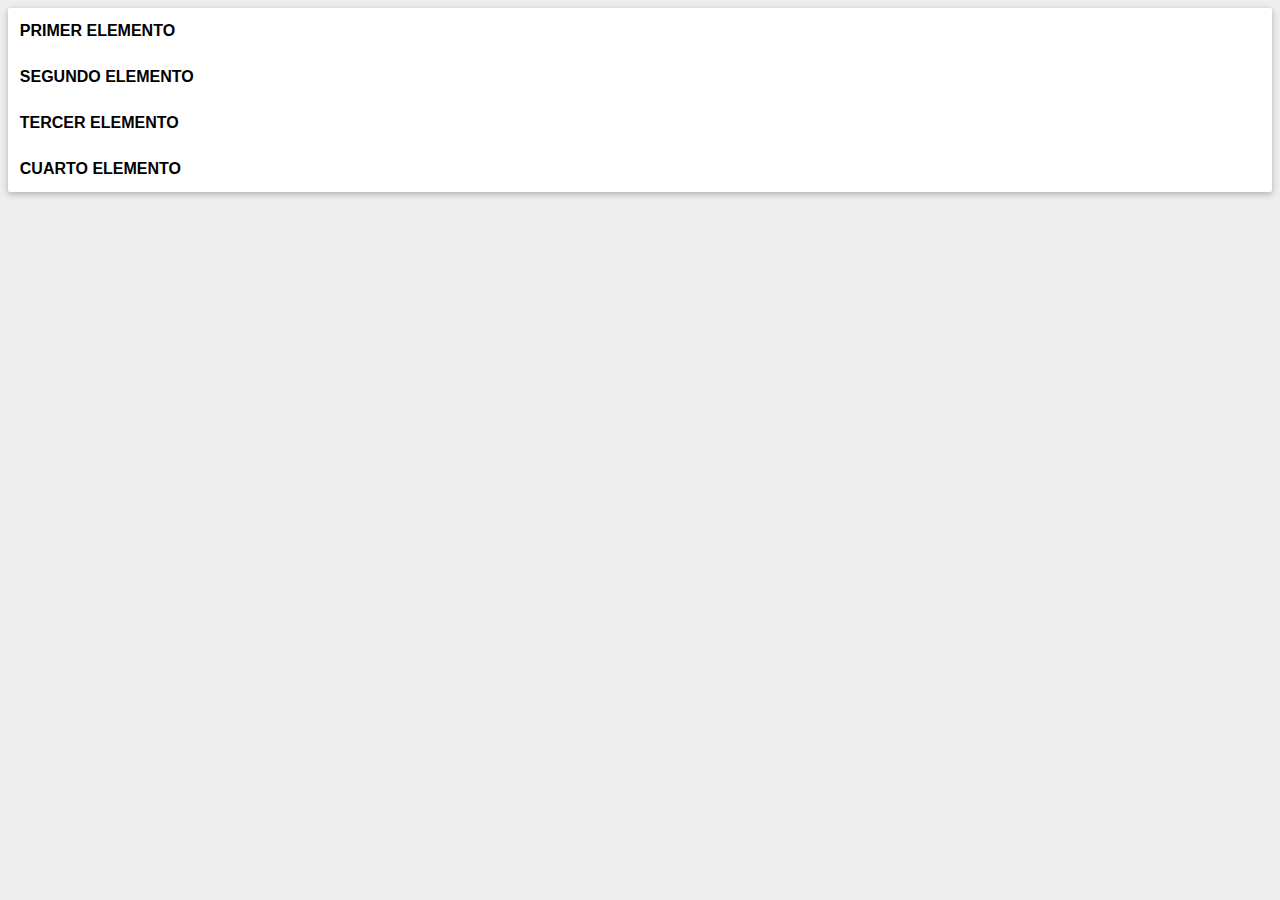
<file: recursos adicionales controles-efectos-frontend-master/accordion/index.html>
<!DOCTYPE html>
<html>
  <head>
    <meta charset="utf-8">
    <title></title>
    <link rel="stylesheet" href="./style.css">
  </head>
  <body>

    <div class="accordion">
      <div class="item">
        <header>
          Primer elemento
        </header>

        <div class="">
          <p>Cat ipsum dolor sit amet, eat all the power cords make muffins. Stare at wall turn and meow stare at wall some more meow again continue staring get video posted to internet for chasing red dot. Refuse to drink water except out of someone's glass meowwww for kitty kitty steal the warm chair right after you get up sleep nap pet right here, no not there, here, no fool, right here that other cat smells funny you should really give me all the treats because i smell the best and omg you finally got the right spot and i love you right now.</p>
          <p>Scamper pee in the shoe and eats owners hair then claws head, but find something else more interesting. Damn that dog howl uncontrollably for no reason. Nap all day relentlessly pursues moth, intently sniff hand, or relentlessly pursues moth for demand to be let outside at once, and expect owner to wait for me as i think about it.</p>
        </div>
      </div>
      <div class="item">
        <header>
          Segundo elemento
        </header>

        <div class="">
          <p>Cat ipsum dolor sit amet, eat all the power cords make muffins. Stare at wall turn and meow stare at wall some more meow again continue staring get video posted to internet for chasing red dot. Refuse to drink water except out of someone's glass meowwww for kitty kitty steal the warm chair right after you get up sleep nap pet right here, no not there, here, no fool, right here that other cat smells funny you should really give me all the treats because i smell the best and omg you finally got the right spot and i love you right now.</p>
          <p>Scamper pee in the shoe and eats owners hair then claws head, but find something else more interesting. Damn that dog howl uncontrollably for no reason. Nap all day relentlessly pursues moth, intently sniff hand, or relentlessly pursues moth for demand to be let outside at once, and expect owner to wait for me as i think about it.</p>
        </div>
      </div>
      <div class="item">
        <header>
          Tercer elemento
        </header>

        <div class="">
          <p>Cat ipsum dolor sit amet, eat all the power cords make muffins. Stare at wall turn and meow stare at wall some more meow again continue staring get video posted to internet for chasing red dot. Refuse to drink water except out of someone's glass meowwww for kitty kitty steal the warm chair right after you get up sleep nap pet right here, no not there, here, no fool, right here that other cat smells funny you should really give me all the treats because i smell the best and omg you finally got the right spot and i love you right now.</p>
          <p>Scamper pee in the shoe and eats owners hair then claws head, but find something else more interesting. Damn that dog howl uncontrollably for no reason. Nap all day relentlessly pursues moth, intently sniff hand, or relentlessly pursues moth for demand to be let outside at once, and expect owner to wait for me as i think about it.</p>
        </div>
      </div>
      <div class="item">
        <header>
          Cuarto elemento
        </header>

        <div class="">
          <p>Cat ipsum dolor sit amet, eat all the power cords make muffins. Stare at wall turn and meow stare at wall some more meow again continue staring get video posted to internet for chasing red dot. Refuse to drink water except out of someone's glass meowwww for kitty kitty steal the warm chair right after you get up sleep nap pet right here, no not there, here, no fool, right here that other cat smells funny you should really give me all the treats because i smell the best and omg you finally got the right spot and i love you right now.</p>
          <p>Scamper pee in the shoe and eats owners hair then claws head, but find something else more interesting. Damn that dog howl uncontrollably for no reason. Nap all day relentlessly pursues moth, intently sniff hand, or relentlessly pursues moth for demand to be let outside at once, and expect owner to wait for me as i think about it.</p>
        </div>
      </div>
    </div>

    <script src="./main.js" charset="utf-8"></script>
  </body>
</html>
</file>
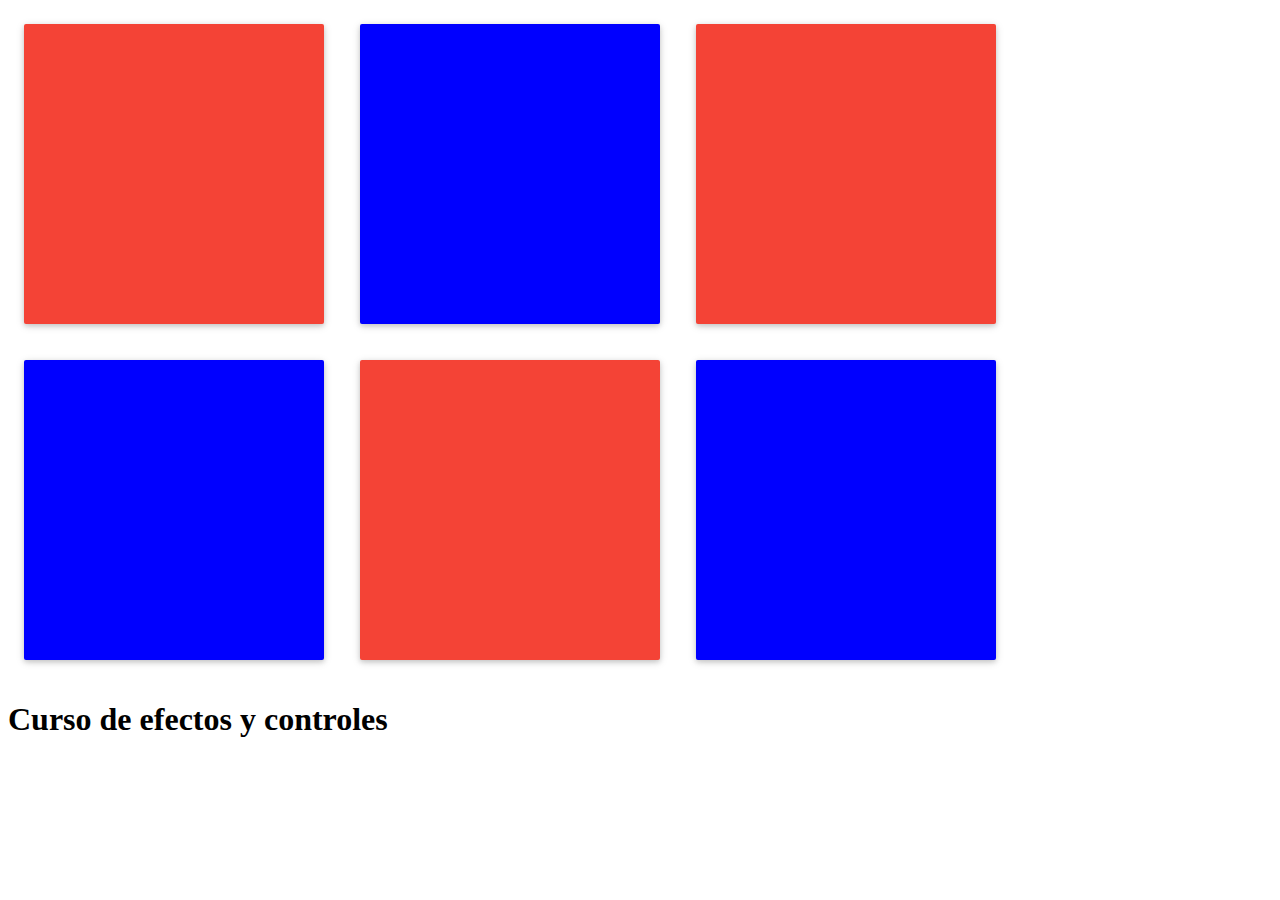
<file: recursos adicionales controles-efectos-frontend-master/animations/index.html>
<!DOCTYPE html>
<html>
  <head>
    <meta charset="utf-8">
    <title></title>
    <link rel="stylesheet" href="./style.css">
  </head>
  <body>
    <div class="rippleIn card"></div>
    <div class="rippleOut card" style="background-color:blue"></div>

    <div class="zoomIn card"></div>
    <div class="zoomOut card" style="background-color:blue"></div>

    <div class="rotateIn card"></div>
    <div class="rotateOut card" style="background-color:blue"></div>

    <h1 class="rotateIn">Curso de efectos y controles</h1>
  </body>
</html>
</file>
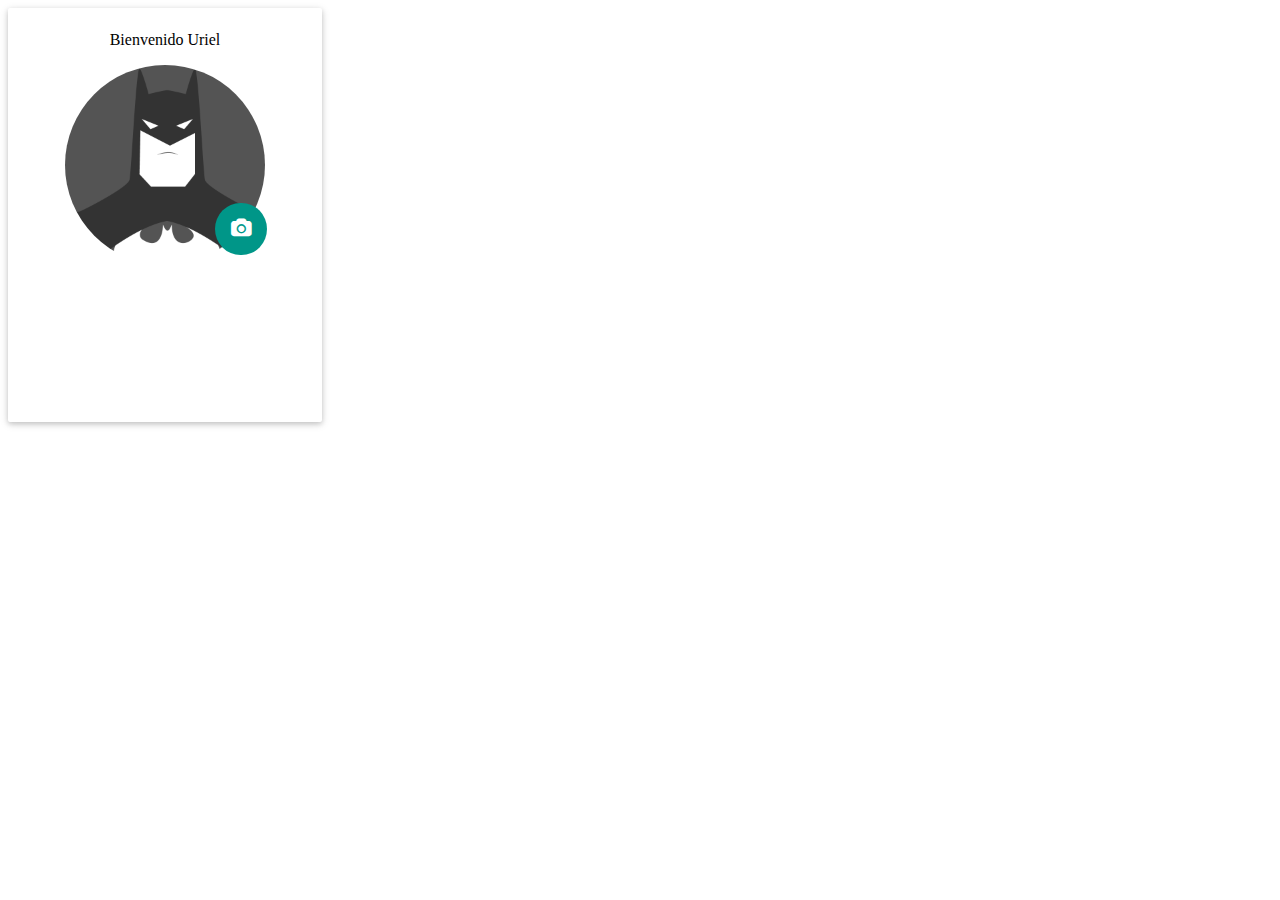
<file: recursos adicionales controles-efectos-frontend-master/avatar/index.html>
<!DOCTYPE html>
<html>
  <head>
    <meta charset="utf-8">
    <title></title>
    <link rel="stylesheet" href="./style.css">
    <link rel="stylesheet" href="https://maxcdn.bootstrapcdn.com/font-awesome/4.7.0/css/font-awesome.min.css">
  </head>
  <body>
    <div class="card profile">
      <p>Bienvenido Uriel</p>
      <div class="avatar">
        <input type="file" id="file-uploader">
        <div class="img" style="background-image:url('./batman.jpg')"></div>
        <label for="file-uploader" class="avatar-selector">
          <i class="fa fa-camera"></i>
        </label>
      </div>
    </div>
    <script src="./main.js">

    </script>
  </body>
</html>
</file>
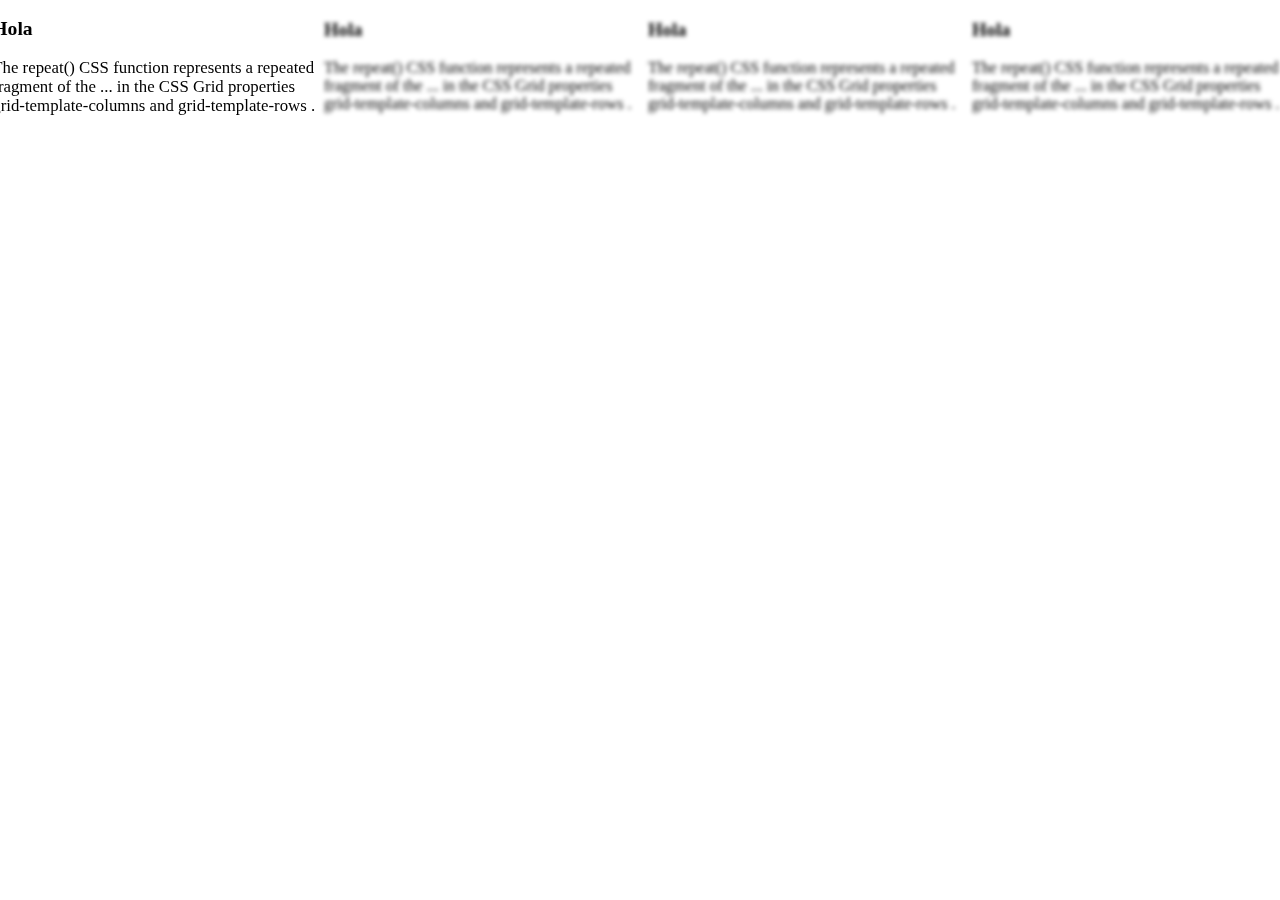
<file: recursos adicionales controles-efectos-frontend-master/blur/index.html>
<!DOCTYPE html>
<html lang="en" dir="ltr">
  <head>
    <meta charset="utf-8">
    <title></title>
    <style media="screen">
      html,body{margin:0px;}
      .container{
        display: grid;
        grid-template-columns: repeat(4,1fr);
        grid-column-gap:1em;
      }
      .container:hover .option{
        filter: blur(2px);
      }
      .container .option{
        transform:scale(1);
        transition: all 0.3s ease-in;
      }
      .container .option:hover{
        filter: blur(0px);
        transform:scale(1.05);
      }

    </style>
  </head>
  <body>
    <div class="container">
      <article class="option">
        <h3>Hola</h3>
        <p>The repeat() CSS function represents a repeated fragment of the ... in the CSS Grid properties grid-template-columns and grid-template-rows .</p>
      </article>

      <article class="option">
        <h3>Hola</h3>
        <p>The repeat() CSS function represents a repeated fragment of the ... in the CSS Grid properties grid-template-columns and grid-template-rows .</p>
      </article>

      <article class="option">
        <h3>Hola</h3>
        <p>The repeat() CSS function represents a repeated fragment of the ... in the CSS Grid properties grid-template-columns and grid-template-rows .</p>
      </article>

      <article class="option">
        <h3>Hola</h3>
        <p>The repeat() CSS function represents a repeated fragment of the ... in the CSS Grid properties grid-template-columns and grid-template-rows .</p>
      </article>
    </div>

  </body>
</html>
</file>
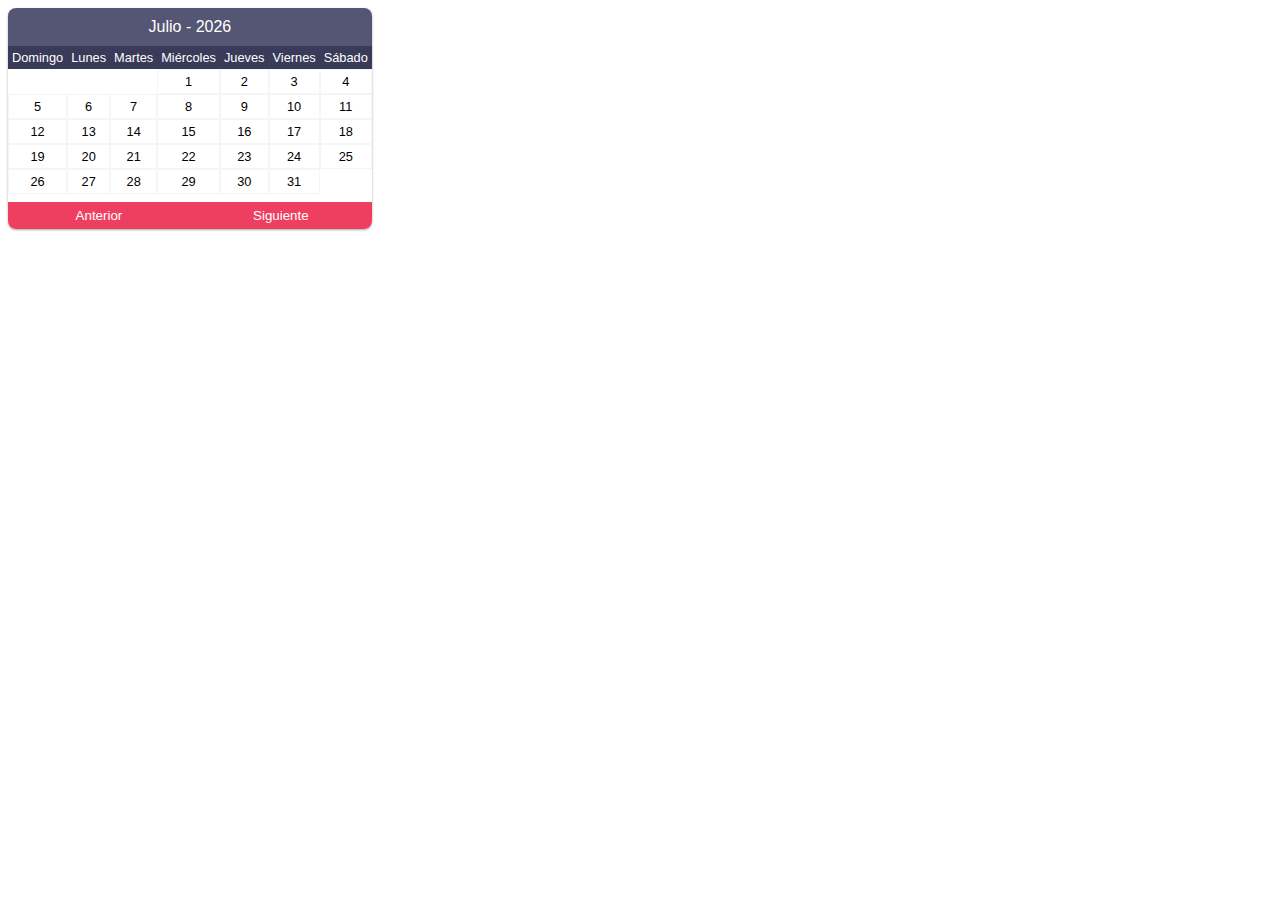
<file: recursos adicionales controles-efectos-frontend-master/calendar/index.html>
<!DOCTYPE html>
<html lang="en" dir="ltr">
  <head>
    <meta charset="utf-8">
    <title></title>
    <link rel="stylesheet" href="./calendar.css">
  </head>
  <body>
    <div class="calendar">

    </div>

    <script src="./Calendar.js"></script>

    <script>
      calendar = new Calendar({
        container: document.querySelector('.calendar'),
        onselect: function(date){
            console.log(date);
        }
      });
    </script>
  </body>
</html>
</file>
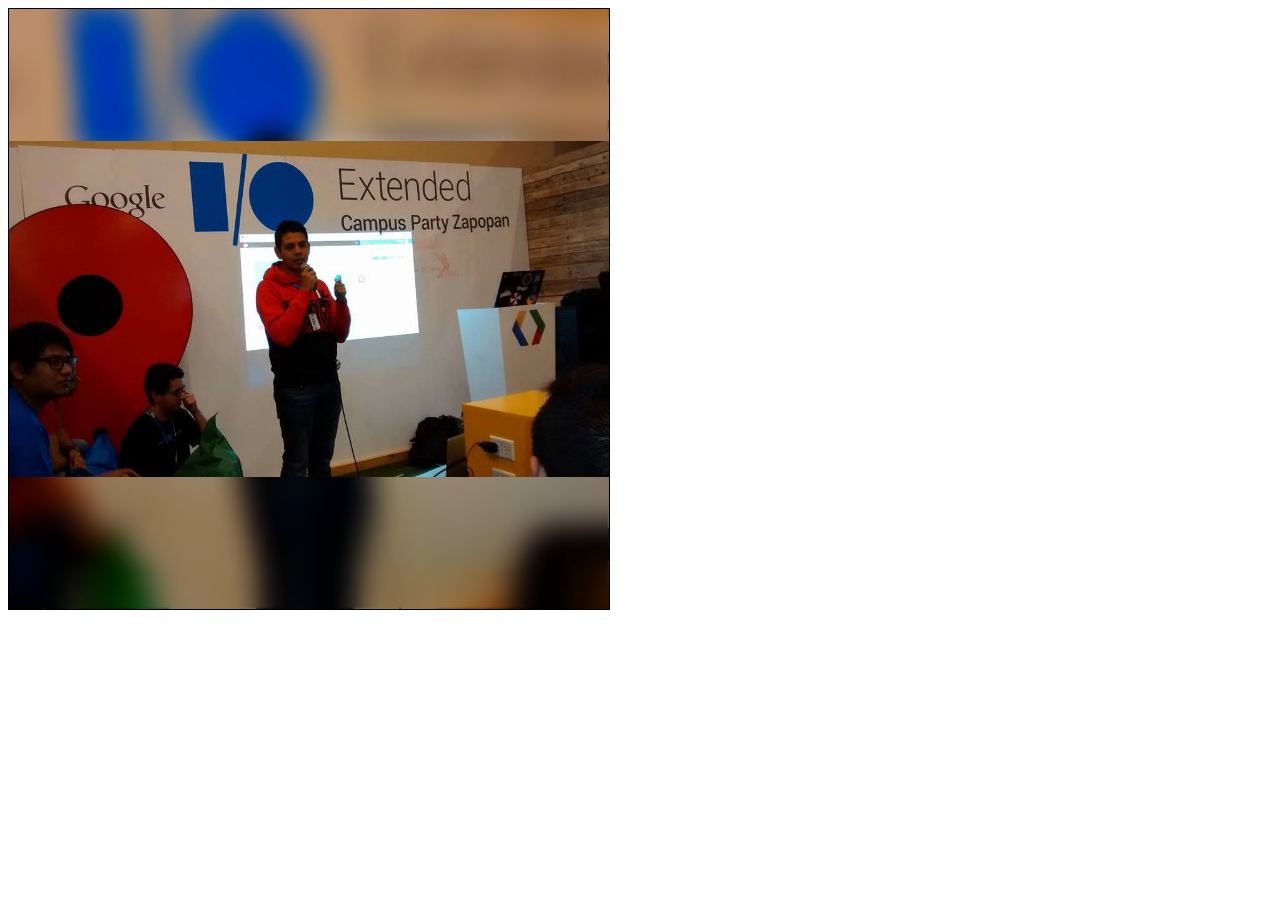
<file: recursos adicionales controles-efectos-frontend-master/canvas/index.html>
<!DOCTYPE html>
<html lang="en" dir="ltr">
  <head>
    <meta charset="utf-8">
    <title></title>
  </head>
  <body>
    <canvas id="canvas" width="600" height="600" style="border:solid 1px;"></canvas>
    <script src="blur_rect.js"></script>
    <script>
      let canvas = document.getElementById('canvas');
      let ctx = canvas.getContext('2d');
      ctx.fillStyle= 'white';
      ctx.fillRect(0,0,canvas.width,canvas.height);

      let image = new Image();

      image.onload = function(){
        // Imagen => this
        const scale = 2;
        let ratio = this.height / this.width;

        let height = canvas.height * ratio ;
        let width = canvas.width * scale;

        let yBigImage = (canvas.height / 2) - ((height * scale) / 2);
        let  xBigImage = (canvas.width / 2) - (width / 2);

        ctx.drawImage(this,xBigImage,yBigImage,width,height * scale);

        ctx._blurRect(0,0,canvas.width,canvas.height,1,2);

        let y = (canvas.height / 2) - (height / 2);

        ctx.drawImage(this,0,y,canvas.width,height);
      }

      image.src = 'base.jpg';
    </script>
  </body>
</html>
</file>
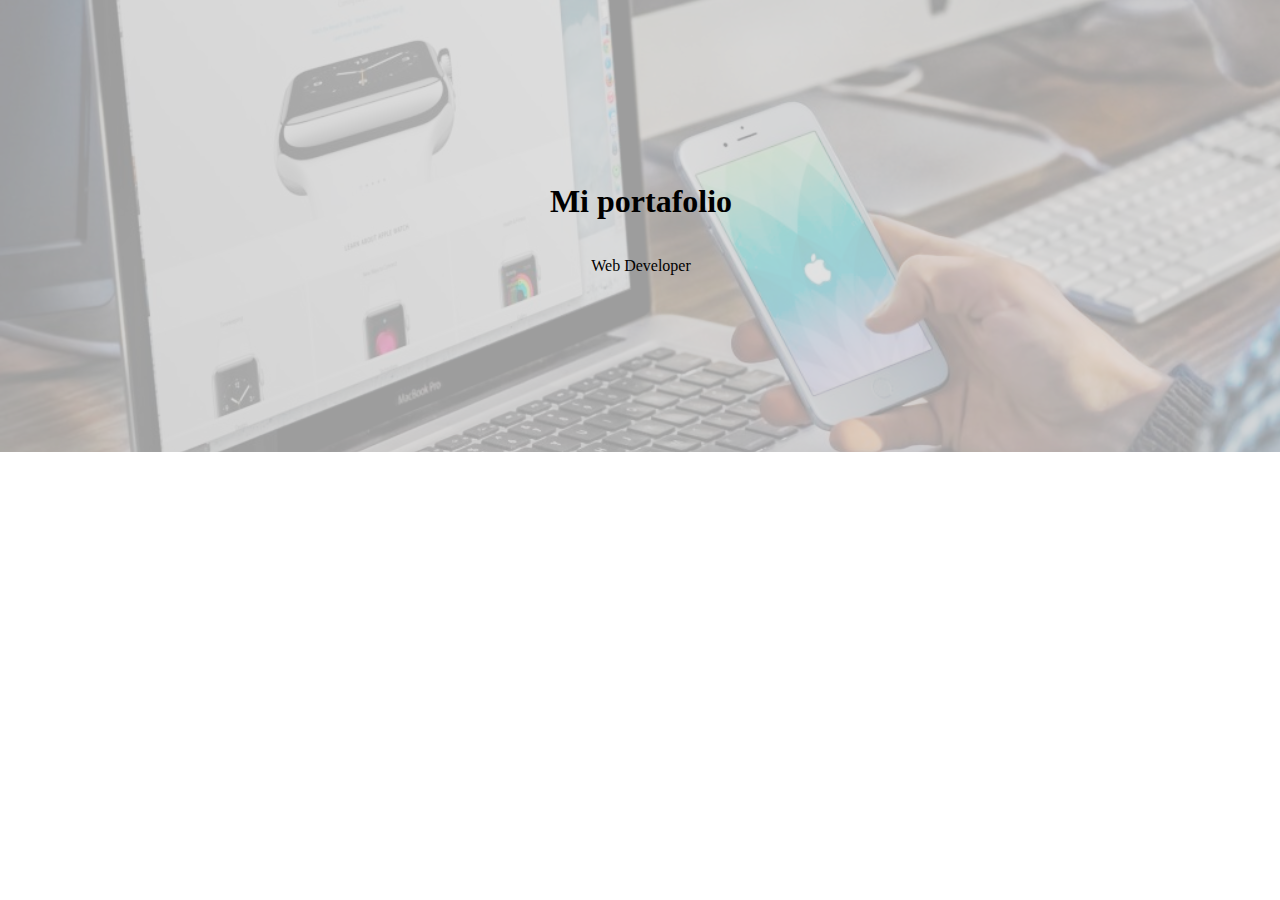
<file: recursos adicionales controles-efectos-frontend-master/darken-background/index.html>
<!DOCTYPE html>
<html lang="en" dir="ltr">
  <head>
    <meta charset="utf-8">
    <title></title>
    <style media="screen">
      html,body{margin:0px;}
      header{
        height: 50vh;
        width: 100%;
        background-image: url('./2.jpg');
        background-color: rgb(200,200,200);
        background-blend-mode: soft-light;
        padding:1px;
        color:black;
        display: flex;
        align-items: center;
        justify-content: center;
        flex-direction: column;
        background-size: cover;
        background-position: center;

      }
    </style>
  </head>
  <body>
    <header>
      <h1>Mi portafolio</h1>
      <p>Web Developer</p>
    </header>
  </body>
</html>
</file>
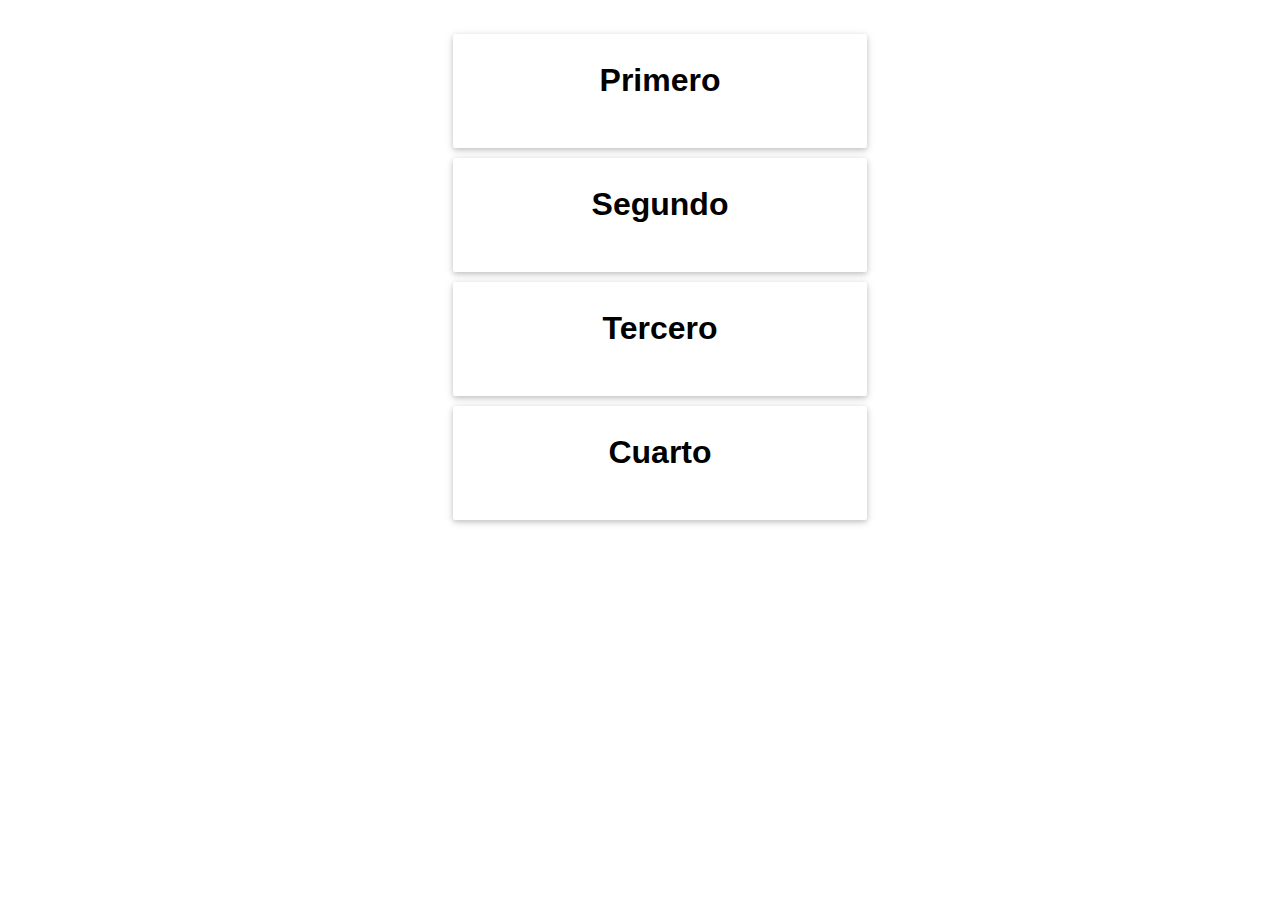
<file: recursos adicionales controles-efectos-frontend-master/drag/index.html>
<!DOCTYPE html>
<html>
  <head>
    <meta charset="utf-8">
    <title>Drag list items</title>
    <link rel="stylesheet" href="./style.css">
  </head>
  <body>
    <ul>
      <li class="card" draggable="true">
        <h1>Primero</h1>
      </li>
      <li class="card" draggable="true">
        <h1>Segundo</h1>
      </li>
      <li class="card" draggable="true">
        <h1>Tercero</h1>
      </li>
      <li class="card" draggable="true">
        <h1>Cuarto</h1>
      </li>
    </ul>

    <script src="./main.js"></script>
  </body>
</html>
</file>
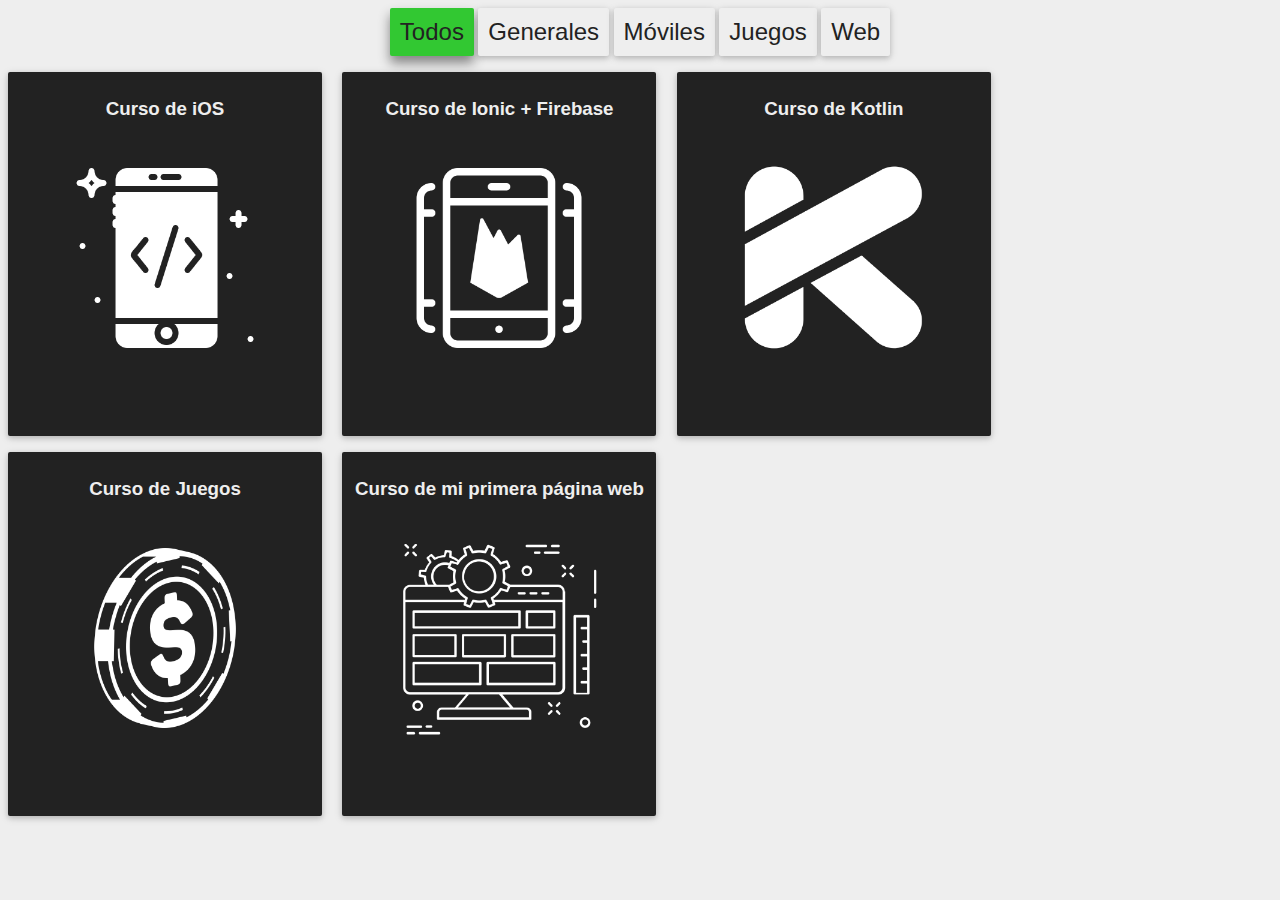
<file: recursos adicionales controles-efectos-frontend-master/filters/index.html>
<!DOCTYPE html>
<html>
  <head>
    <meta charset="utf-8">
    <title></title>
    <link rel="stylesheet" href="./style.css">
  </head>
  <body>
    <div class="container">
      <nav>
        <button type="button" data-filter="all">Todos</button>
        <button type="button" data-toggle=".general">Generales</button>
        <button type="button" data-toggle=".mobile">Móviles</button>
        <button type="button" data-toggle=".gaming">Juegos</button>
        <button type="button" data-toggle=".web">Web</button>
      </nav>

      <div class="card mix mobile">
        <h3>Curso de iOS</h3>
        <img src="./logos/ios-intermedio.png" alt="">
      </div>

      <div class="card mix mobile">
        <h3>Curso de Ionic + Firebase</h3>
        <img src="./logos/ionic-firebase.png" alt="">
      </div>

      <div class="card mix general">
        <h3>Curso de Kotlin</h3>
        <img src="./logos/kotlin.png" alt="">
      </div>

      <div class="card mix gaming">
        <h3>Curso de Juegos</h3>
        <img src="./logos/coin.png" alt="">
      </div>

      <div class="card mix web">
        <h3>Curso de mi primera página web</h3>
        <img src="./logos/primera-pagina.png" alt="">
      </div>
    </div>


    <script src="./mixitup.min.js" charset="utf-8"></script>
    <script src="./main.js" charset="utf-8"></script>
  </body>
</html>
</file>
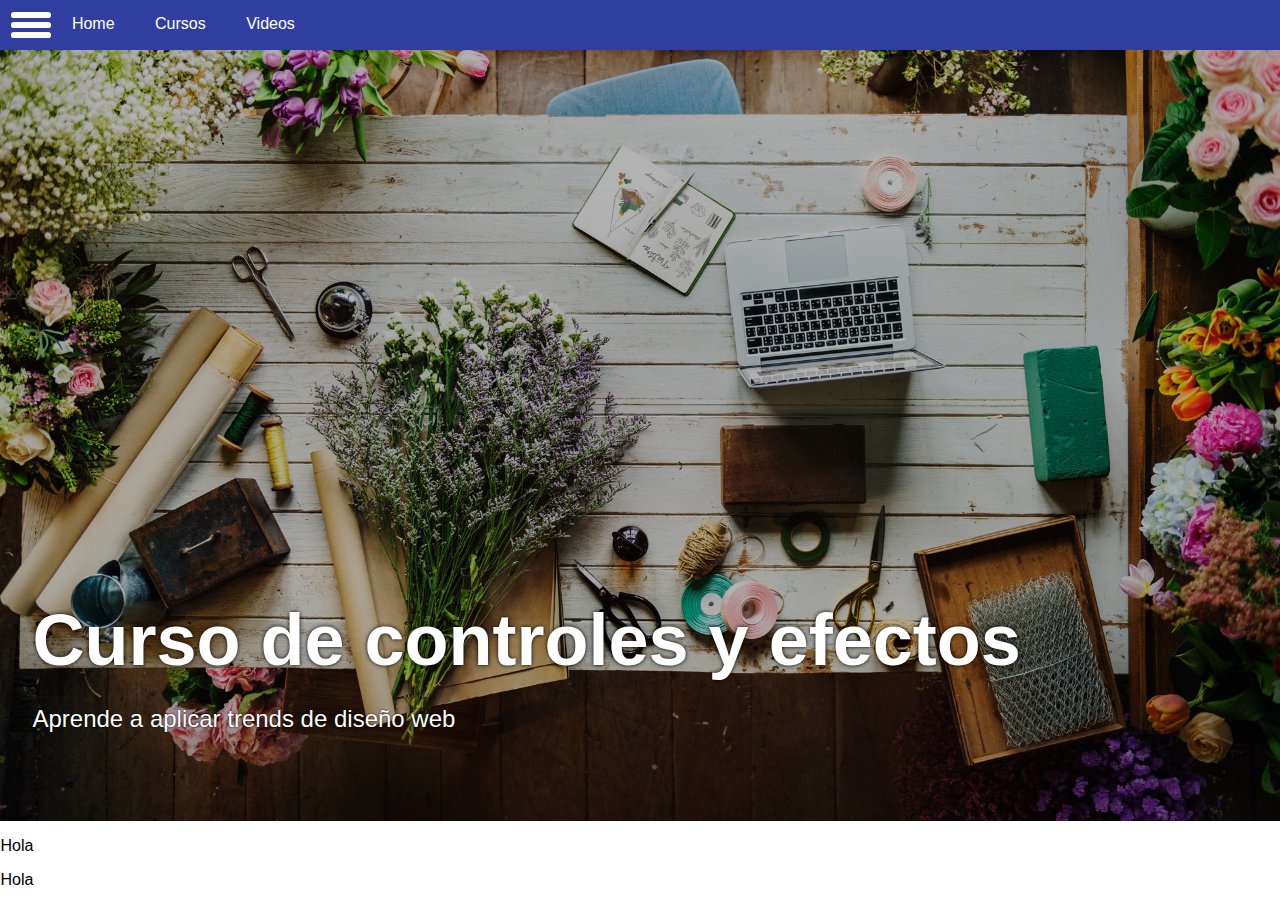
<file: recursos adicionales controles-efectos-frontend-master/hamburger/index.html>
<!DOCTYPE html>
<html>
  <head>
    <meta charset="utf-8">
    <title>Hero Image</title>
    <link rel="stylesheet" href="./style.css">
    <link rel="stylesheet" href="./transformicons.css">
  </head>
  <body>
    <div class="overflow-control">
      <div class="main-container">
        <div class="lateral-menu">
          <li>Home</li>
          <li>Cursos</li>
          <li>Videos</li>
        </div>
        <div class="content">
          <nav class="nav">
            <div class="button-nav">
              <button type="button" class="tcon toggle-menu tcon-menu--arrow tcon-menu--arrow360left" aria-label="toggle menu">
                <span class="tcon-menu__lines" aria-hidden="true"></span>
                <span class="tcon-visuallyhidden">toggle menu</span>
              </button>
            </div>

            <li>Home</li>
            <li>Cursos</li>
            <li>Videos</li>
          </nav>
          <header class="hero-image">
            <div>
              <h1>Curso de controles y efectos</h1>
              <p>Aprende a aplicar trends de diseño web</p>
            </div>
          </header>

          <div style="height:1200px">
            <p>Hola</p>
            <p>Hola</p>
            <p>Hola</p>
            <p>Hola</p>
            <p>Hola</p>
            <p>Hola</p>
            <p>Hola</p>

            <p>Hola</p><p>Hola</p>
          </div>
        </div>
      </div>
    </div>

    <script src="./transformicons.js"></script>
    <script src="./main.js"></script>
  </body>
</html>
</file>
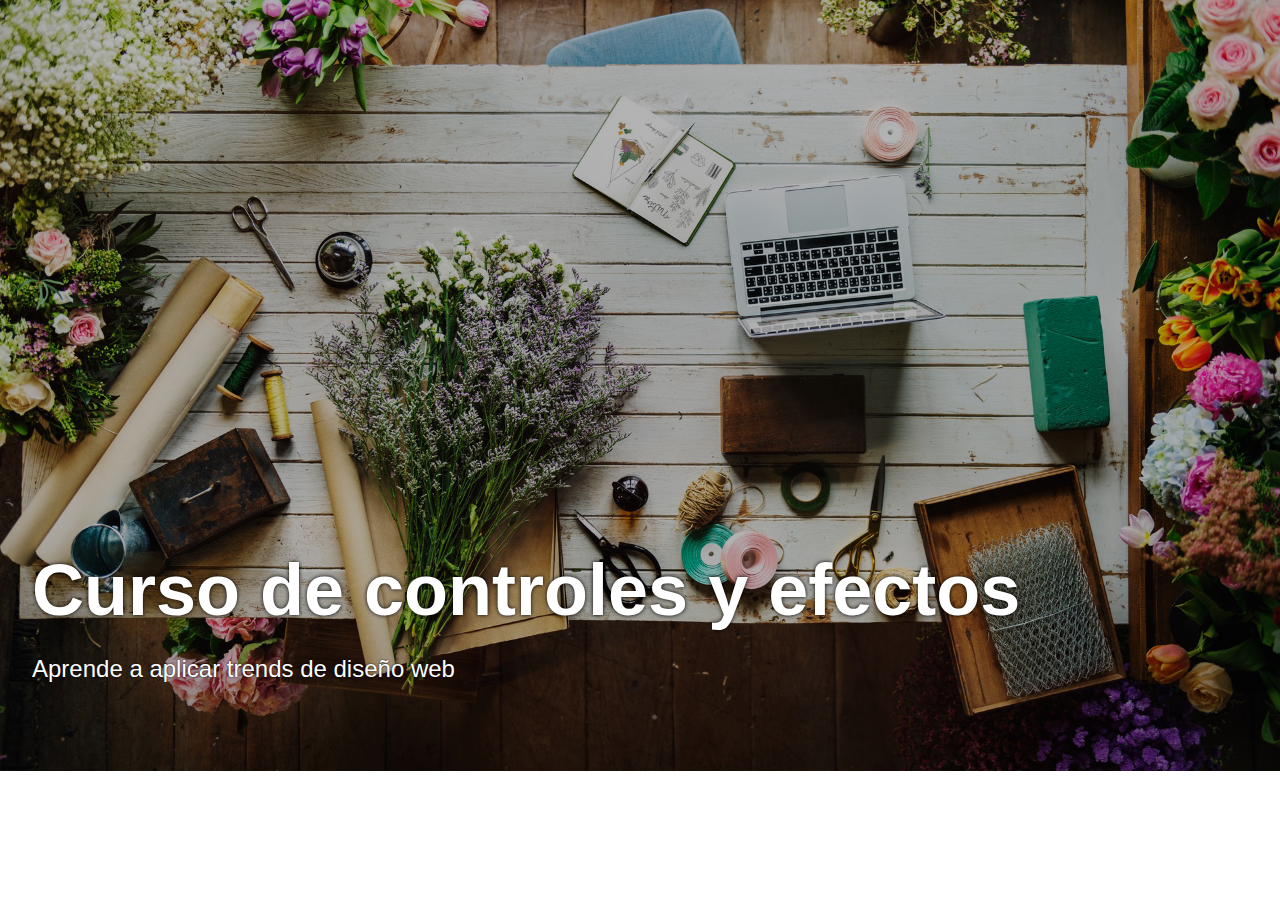
<file: recursos adicionales controles-efectos-frontend-master/hero/index.html>
<!DOCTYPE html>
<html>
  <head>
    <meta charset="utf-8">
    <title>Hero Image</title>
    <link rel="stylesheet" href="./style.css">
  </head>
  <body>
    <header class="hero-image">
      <div>
        <h1>Curso de controles y efectos</h1>
        <p>Aprende a aplicar trends de diseño web</p>
      </div>
    </header>
  </body>
</html>
</file>
<file: recursos adicionales controles-efectos-frontend-master/accordion/style.css>
html,body{
  font-family: Roboto, Arial, Helvetica;
  background-color: #eee;
}

.accordion{
  background: white;
  border-radius:2px;
  box-shadow: 0 2px 5px 0 rgba(0,0,0,0.16), 0 2px 10px 0 rgba(0,0,0,0.12);
}

.accordion .item{
  padding:7px;
  max-height: 2em;
  overflow: hidden;
  transition: all 0.3s cubic-bezier(0.4, 0.0, 0.2, 1);
}

.accordion .item.active{
  max-height: 600px;
  overflow-y: scroll;
}

.accordion .item header{
  min-height: 2em;
  line-height: 2em;
  text-transform: uppercase;
  font-weight: bold;
  display: flex;
  align-items: center;
  padding: 0 0.3em;
  cursor: pointer;
}
</file>
<file: recursos adicionales controles-efectos-frontend-master/animations/style.css>
.card{
  background: white;
  border-radius:2px;
  box-shadow: 0 2px 5px 0 rgba(0,0,0,0.16), 0 2px 10px 0 rgba(0,0,0,0.12);
  display: inline-block;
  margin: 1em;
  width: 300px;
  height: 300px;
  background-color: #f44336;
}

.rippleIn, .rippleOut{
  animation: rippleIn 225ms;
  animation-fill-mode: forwards;
  animation-timing-function: cubic-bezier(0.4, 0.0, 0.2, 1);
}

.rippleOut{
  animation-direction: reverse;
}

.zoomIn, .zoomOut{
  animation: zoomIn 225ms;
  animation-fill-mode: forwards;
  animation-timing-function: cubic-bezier(0.4, 0.0, 0.2, 1);
}

.zoomOut{
  animation-direction: reverse;
}

.rotateIn, .rotateOut{
  animation: rotateIn 225ms;
  animation-fill-mode: forwards;
  animation-timing-function: cubic-bezier(0.4, 0.0, 0.2, 1);
}

.rotateOut{
  animation-direction: reverse;
}

@keyframes zoomIn{
  0%{
    transform: scale(0);
    opacity: 0;
  }
  40%{
    opacity: 0.25;
  }
  100%{
    transform: scale(1);
    opacity: 1;
  }
}


@keyframes rippleIn{
  0%{
    transform: scale(0);
    border-radius: 50%;
    opacity: 0;
  }
  40%{
    border-radius: 50%;
  }
  100%{
    transform: scale(1);
    opacity: 1;
    border-radius: inherit;
  }
}

@keyframes rotateIn{
  0%{
    transform: scaleY(0) rotateX(180deg);
    opacity: 0;
  }
  100%{
    transform: scaleY(1) rotateX()0deg;
    opacity: 1;
  }
}
</file>
<file: recursos adicionales controles-efectos-frontend-master/avatar/style.css>
.avatar{
  position: relative;
}

.avatar input[type='file']{
  display: none;
}

.avatar-selector{
  background-color: #009688;
  color:white;
  border-radius: 50%;
  padding:0.8em;
  font-size: 1.2em;
  cursor: pointer;
  position: absolute;
  right:2.5em;
  bottom:0.5em;
}
.profile{
  text-align: center;
}
.profile .img{
  border-radius: 50%;
  width: 200px;
  height: 200px;
  background-size: cover;
  background-position: center;
  background-repeat: no-repeat;
  margin: 0 auto;
}

.card{
  background: white;
  display: inline-block;
  padding: 7px;
  border-radius:2px;
  box-shadow: 0 2px 5px 0 rgba(0,0,0,0.16), 0 2px 10px 0 rgba(0,0,0,0.12);
  width:300px;
  height: 400px;
}
</file>
<file: recursos adicionales controles-efectos-frontend-master/calendar/calendar.css>
.facilito-calendar{
  font-family: Roboto,Arial,Helvetica;
  display: inline-block;
  background-color: white;
  border-radius: 8px;
  overflow: hidden;
  box-shadow: 0 1px 3px rgba(0,0,0,0.12), 0px 1px 2px rgba(0,0,0,0.24);
}

.facilito-calendar header{
  background-color: #555574;
  padding:10px 15px;
  text-align: center;
  color:white;
}

.facilito-calendar table{
  border-spacing: 0;
  font-size: 0.8em;
  text-align: center;
}

.facilito-calendar thead{
  background-color: #3a3a59;
  color:white;
}

.facilito-calendar td{
  padding:4px;
}

.facilito-calendar tr td{
  border: solid 1px #f5f5f5;
}

.facilito-calendar button{
  display: inline-block;
  width: 50%;
  padding:6px;
  border:none;
  outline: none;
  background-color: #ef3f61;
  color:white;
  cursor: pointer;
}


.facilito-calendar button:hover{
  background-color: #db3b61;
}
</file>
<file: recursos adicionales controles-efectos-frontend-master/drag/style.css>
body{
  text-align: center;
  font-family: Roboto, Arial, Helvetica;
}
ul{
  display: inline-block;
}
li{
  list-style-type: none;
}
.card{
  background: white;
  margin-top: 10px;
  padding: 7px;
  border-radius:2px;
  box-shadow: 0 2px 5px 0 rgba(0,0,0,0.16), 0 2px 10px 0 rgba(0,0,0,0.12);
  width:400px;
  height: 100px;
}
.dragging{
  position: fixed;
}
</file>
<file: recursos adicionales controles-efectos-frontend-master/filters/style.css>
body{
  background-color: #eee;
  font-family: Roboto, Arial, Helvetica;
}
nav{
  text-align: center;
}
button{
  border: none;
  background-color: #eee;
  color:#222;
  box-shadow: 0 2px 5px 0 rgba(0,0,0,0.16), 0 2px 10px 0 rgba(0,0,0,0.12);
  padding:10px;
  border-radius:2px;
  font-size:1.5em;
  transition: all 0.4s;
  cursor: pointer;
}
button.mixitup-control-active{
  background-color: rgb(50,200,50);
  box-shadow: 0px 7px 12px rgba(0,0,0,0.45);
}

.card{
  display: inline-block;
  padding: 7px;
  border-radius:2px;
  box-shadow: 0 2px 5px 0 rgba(0,0,0,0.16), 0 2px 10px 0 rgba(0,0,0,0.12);
  width:300px;
  height: 350px;
  text-align: center;
  color:#eee;
  background: #222;
  margin-top:1em;
  margin-right: 1em;
}

.card img{
  max-width: 80%;
}
</file>
<file: recursos adicionales controles-efectos-frontend-master/hamburger/style.css>
html,body{
  margin:0px;
  font-family: Roboto, Arial, Helvetica;
}
.overflow-control{
  overflow-x: hidden;
}
.main-container{
  white-space: nowrap;
  position: relative;
  left: -300px;
  transition: left 0.6s cubic-bezier(0.075, 0.82, 0.165, 1);
}

.main-container.open{
  left:0px;
}

.main-container *{
  white-space: normal;
}

.main-container .content, .main-container .lateral-menu{
  display: inline-block;
  margin-right:-4px;
  vertical-align: top;
  height: 100vh;
}
.main-container .lateral-menu{
  width: 300px;
  background-color: #222;
  color:white;
  text-align: center;
}

.main-container .lateral-menu li{
  font-size: 32px;
  padding: 8px 15px;
  list-style-type: none;
  border-bottom: solid 2px #eee;
}

.main-container .content{
  overflow-y: scroll;
}
.main-container .content{
  width: 100%;
}


.hero-image{
  height: 75vh;
  background: url('background.png'), black;
  background-size: cover;
  background-position: center;
  padding:2em;
  color:white;

  display: flex;
  align-items: flex-end;
  padding-bottom: 5%;
}
.hero-image h1{
  font-size: 72px;
  margin:0px;
  text-shadow: 0px 0px 4px #000;
}
.hero-image p{
  font-size: 24px;
  text-shadow: 0px 0px 2px #000;
}
.nav{
  background-color: #303f9f;
  color:white;
  width: 100%;
  padding:5px;
}
.nav li{
  display: inline-block;
  margin-right: 1em;
  padding:10px;
}
.nav .button-nav{
  display: inline-block;
  vertical-align: middle;
}
</file>
<file: recursos adicionales controles-efectos-frontend-master/hamburger/transformicons.css>
.tcon {
  -webkit-appearance: none;
  -moz-appearance: none;
  appearance: none;
  border: none;
  cursor: pointer;
  display: -webkit-flex;
  display: -ms-flexbox;
  display: flex;
  -webkit-justify-content: center;
  -ms-flex-pack: center;
  justify-content: center;
  -webkit-align-items: center;
  -ms-flex-align: center;
  align-items: center;
  height: 40px;
  transition: 0.3s;
  -webkit-user-select: none;
  -moz-user-select: none;
  -ms-user-select: none;
  user-select: none;
  width: 40px;
  background: transparent;
  outline: none;
  -webkit-tap-highlight-color: transparent;
  -webkit-tap-highlight-color: transparent; }
  .tcon > * {
    display: block; }
  .tcon:hover, .tcon:focus {
    outline: none; }
  .tcon::-moz-focus-inner {
    border: 0; }

.tcon-menu__lines {
  display: inline-block;
  height: 5.71429px;
  width: 40px;
  border-radius: 2.85714px;
  transition: 0.3s;
  background: white;
  position: relative; }
  .tcon-menu__lines::before, .tcon-menu__lines::after {
    display: inline-block;
    height: 5.71429px;
    width: 40px;
    border-radius: 2.85714px;
    transition: 0.3s;
    background: white;
    content: '';
    position: absolute;
    left: 0;
    -webkit-transform-origin: 2.85714px center;
    transform-origin: 2.85714px center;
    width: 100%; }
  .tcon-menu__lines::before {
    top: 10px; }
  .tcon-menu__lines::after {
    top: -10px; }
  .tcon-transform .tcon-menu__lines {
    -webkit-transform: scale3d(0.8, 0.8, 0.8);
    transform: scale3d(0.8, 0.8, 0.8); }

.tcon-menu--arrow {
  width: auto; }
  .tcon-menu--arrow.tcon-transform .tcon-menu__lines::before, .tcon-menu--arrow.tcon-transform .tcon-menu__lines::after {
    top: 0;
    width: 22.22222px; }
  .tcon-menu--arrow.tcon-transform .tcon-menu__lines::before {
    -webkit-transform: rotate3d(0, 0, 1, 45deg);
    transform: rotate3d(0, 0, 1, 45deg); }
  .tcon-menu--arrow.tcon-transform .tcon-menu__lines::after {
    -webkit-transform: rotate3d(0, 0, 1, -45deg);
    transform: rotate3d(0, 0, 1, -45deg); }

.tcon-menu--arrow360left.tcon-transform {
  -webkit-transform: scale3d(0.8, 0.8, 0.8) rotate3d(0, 0, 1, 360deg);
  transform: scale3d(0.8, 0.8, 0.8) rotate3d(0, 0, 1, 360deg); }

.tcon-visuallyhidden {
  border: 0;
  clip: rect(0 0 0 0);
  height: 1px;
  margin: -1px;
  overflow: hidden;
  padding: 0;
  position: absolute;
  width: 1px; }
  .tcon-visuallyhidden:active, .tcon-visuallyhidden:focus {
    clip: auto;
    height: auto;
    margin: 0;
    overflow: visible;
    position: static;
    width: auto; }
</file>
<file: recursos adicionales controles-efectos-frontend-master/hero/style.css>
html,body{
  margin:0px;
  font-family: Roboto, Arial, Helvetica;
}
.hero-image{
  height: 75vh;
  background: url('background.png'), black;
  background-size: cover;
  background-position: center;
  padding:2em;
  color:white;

  display: flex;
  align-items: flex-end;
  padding-bottom: 5%;
}
.hero-image h1{
  font-size: 72px;
  margin:0px;
  text-shadow: 0px 0px 4px #000;
}
.hero-image p{
  font-size: 24px;
  text-shadow: 0px 0px 2px #000;
}
</file>
